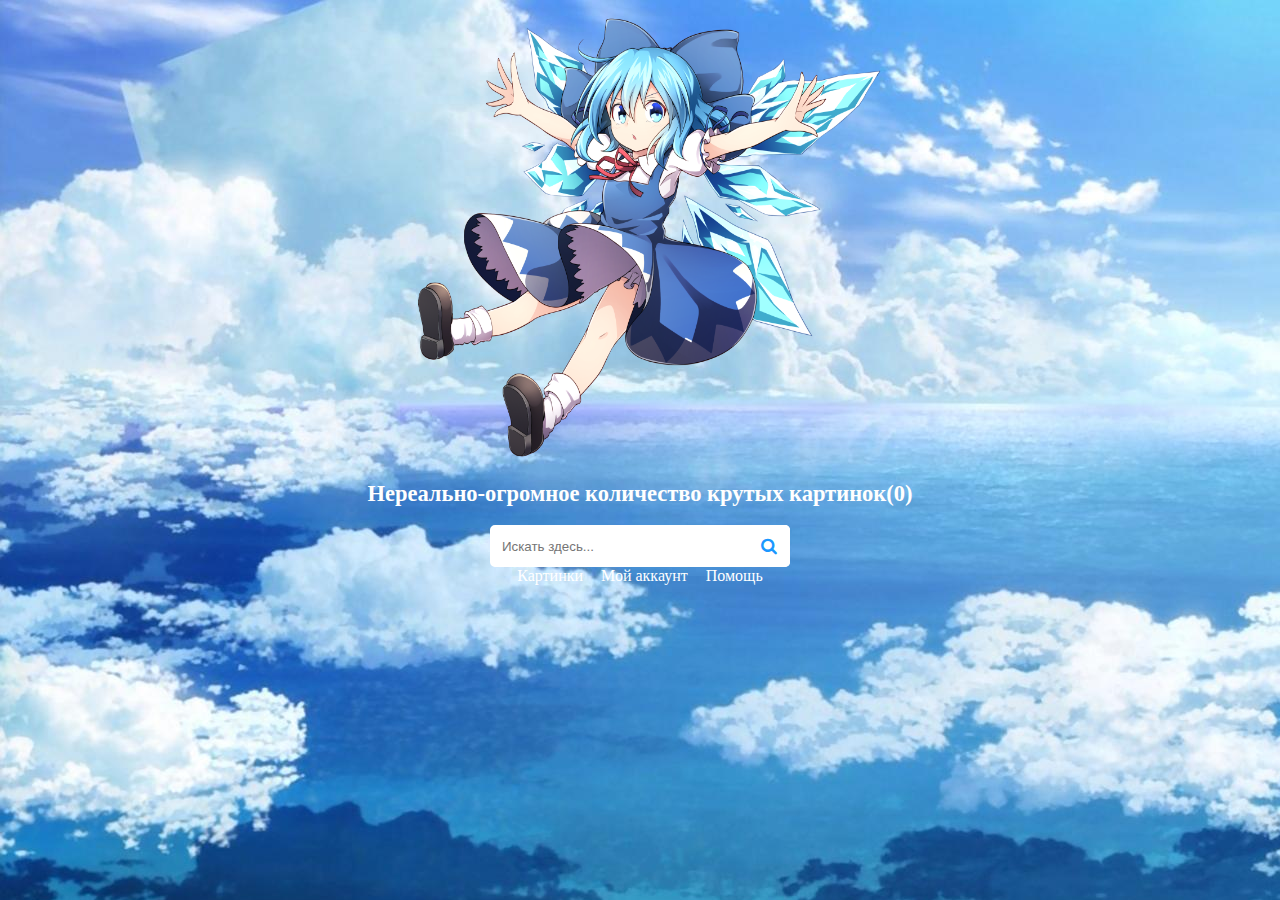
<file: Anime-Images-main/Govno-boloto/index.html>
<!DOCTYPE html>
<html>
<head>
	<script src="script.js"></script>
	<link rel="stylesheet" href="https://maxcdn.bootstrapcdn.com/font-awesome/4.5.0/css/font-awesome.min.css">
	<link href="style.css" rel="stylesheet" type="text/css">
	<title>anime images</title>
</head>
<body>

 <center><img src="pngwing.com.png" width="500" height="450">
 	<span style="font-size:9px;">
 	
 	<span style="font-size:15px;">
 <h2 style="position: relative;text-align: center;color: #ffffff"> Нереально-огромное количество крутых картинок(0) </h2> 

 <form action="" method="get">
  <input name="s" placeholder="Искать здесь..." type="search">
  <button type="submit"></button>
  <span style="font-size:16px;">
  <a href="animepage.html"style="text-decoration: none;">Картинки</a>
  <a href="animepage.html"style="text-decoration: none;">Мой аккаунт</a>
  <a href="animepage.html"style="text-decoration: none;">Помощь</a>

  <style>
  	input {
  color: #000000;
}
body {
background: #e0faff url(4hAgTUaaIi8.jpg);
}
</style>
</form>
</body>
</html>
</file>
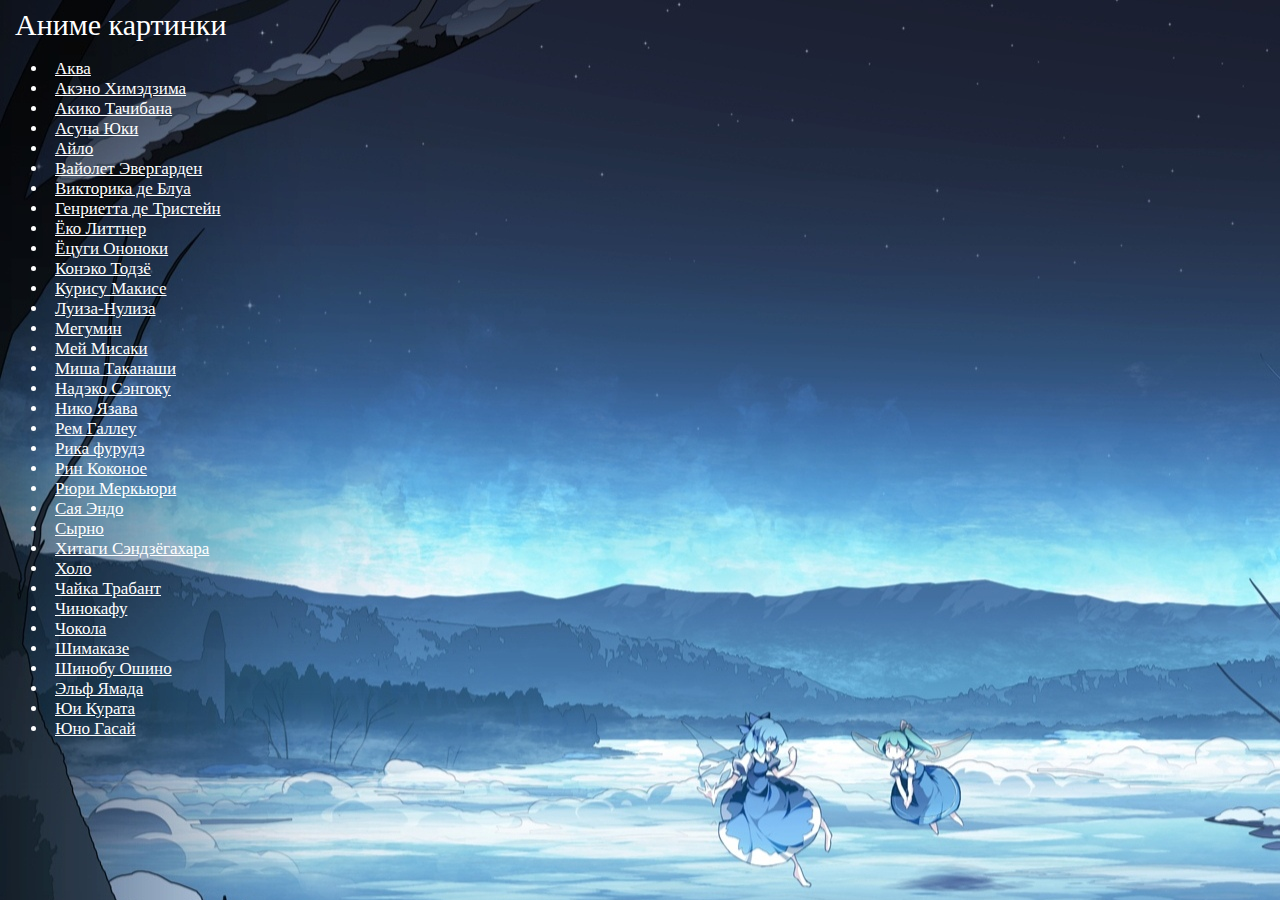
<file: Anime-Images-main/Govno-boloto/animepage.html>
<!DOCTYPE html>
<html>
<head>
	<script src="https://code.jquery.com/jquery-1.11.3.js"></script>
	<link href="style2.css" rel="stylesheet" type="text/css">
	<span style="font-size:30px;">
	<a href="index.html"style="text-decoration: none;">Аниме картинки</a>
	<span style="font-size:17px;">
<ul id="navbar">
	<li><a href="aqua.html">Аква</a></li> 
	<li><a href="#">Акэно Химэдзима</a></li>
	<li><a href="#">Акико Тачибана</a></li>
	<li><a href="#">Асуна Юки</a></li> 
	<li><a href="#">Айло</a></li>
	<li><a href="#">Вайолет Эвергарден</a></li> 
	<li><a href="#">Викторика де Блуа</a></li> 
	<li><a href="#">Генриетта де Тристейн</a></li>
	<li><a href="#">Ёко Литтнер</a></li>
	<li><a href="#">Ёцуги Ононоки</a></li> 
	<li><a href="#">Конэко Тодзё</a></li>
	<li><a href="#">Курису Макисе</a></li>
	<li><a href="#">Луиза-Нулиза</a></li> 
	<li><a href="#">Мегумин</a></li> 
	<li><a href="#">Мей Мисаки</a></li>  
	<li><a href="#">Миша Таканаши</a></li>
	<li><a href="#">Надэко Сэнгоку</a></li>
	<li><a href="#">Нико Язава</a></li>
	<li><a href="#">Рем Галлеу</a></li>  
	<li><a href="#">Рика фурудэ</a></li>
	<li><a href="#">Рин Коконое</a></li> 
	<li><a href="#">Рюри Меркьюри</a></li>
	<li><a href="#">Сая Эндо</a></li>
	<li><a href="#">Сырно</a></li>
	<li><a href="#">Хитаги Сэндзёгахара</a></li>
	<li><a href="#">Холо</a></li>  
	<li><a href="#">Чайка Трабант</a></li>
	<li><a href="#">Чинокафу</a></li>
	<li><a href="#">Чокола</a></li> 
	<li><a href="#">Шимаказе</a></li>
	<li><a href="#">Шинобу Ошино</a></li>
	<li><a href="#">Эльф Ямада</a></li>
	<li><a href="#">Юи Курата</a></li>
	<li><a href="#">Юно Гасай</a></li>                  
</ul>

<style>

<style>
  	input {
  color: #000000;
}
  body {
background: #c7b39b url(XVR3x42cgGY.jpg); /* Цвет фона и путь к файлу */
color: #fff; /* Цвет текста */

}
</style>

</body>
</html>
</file>
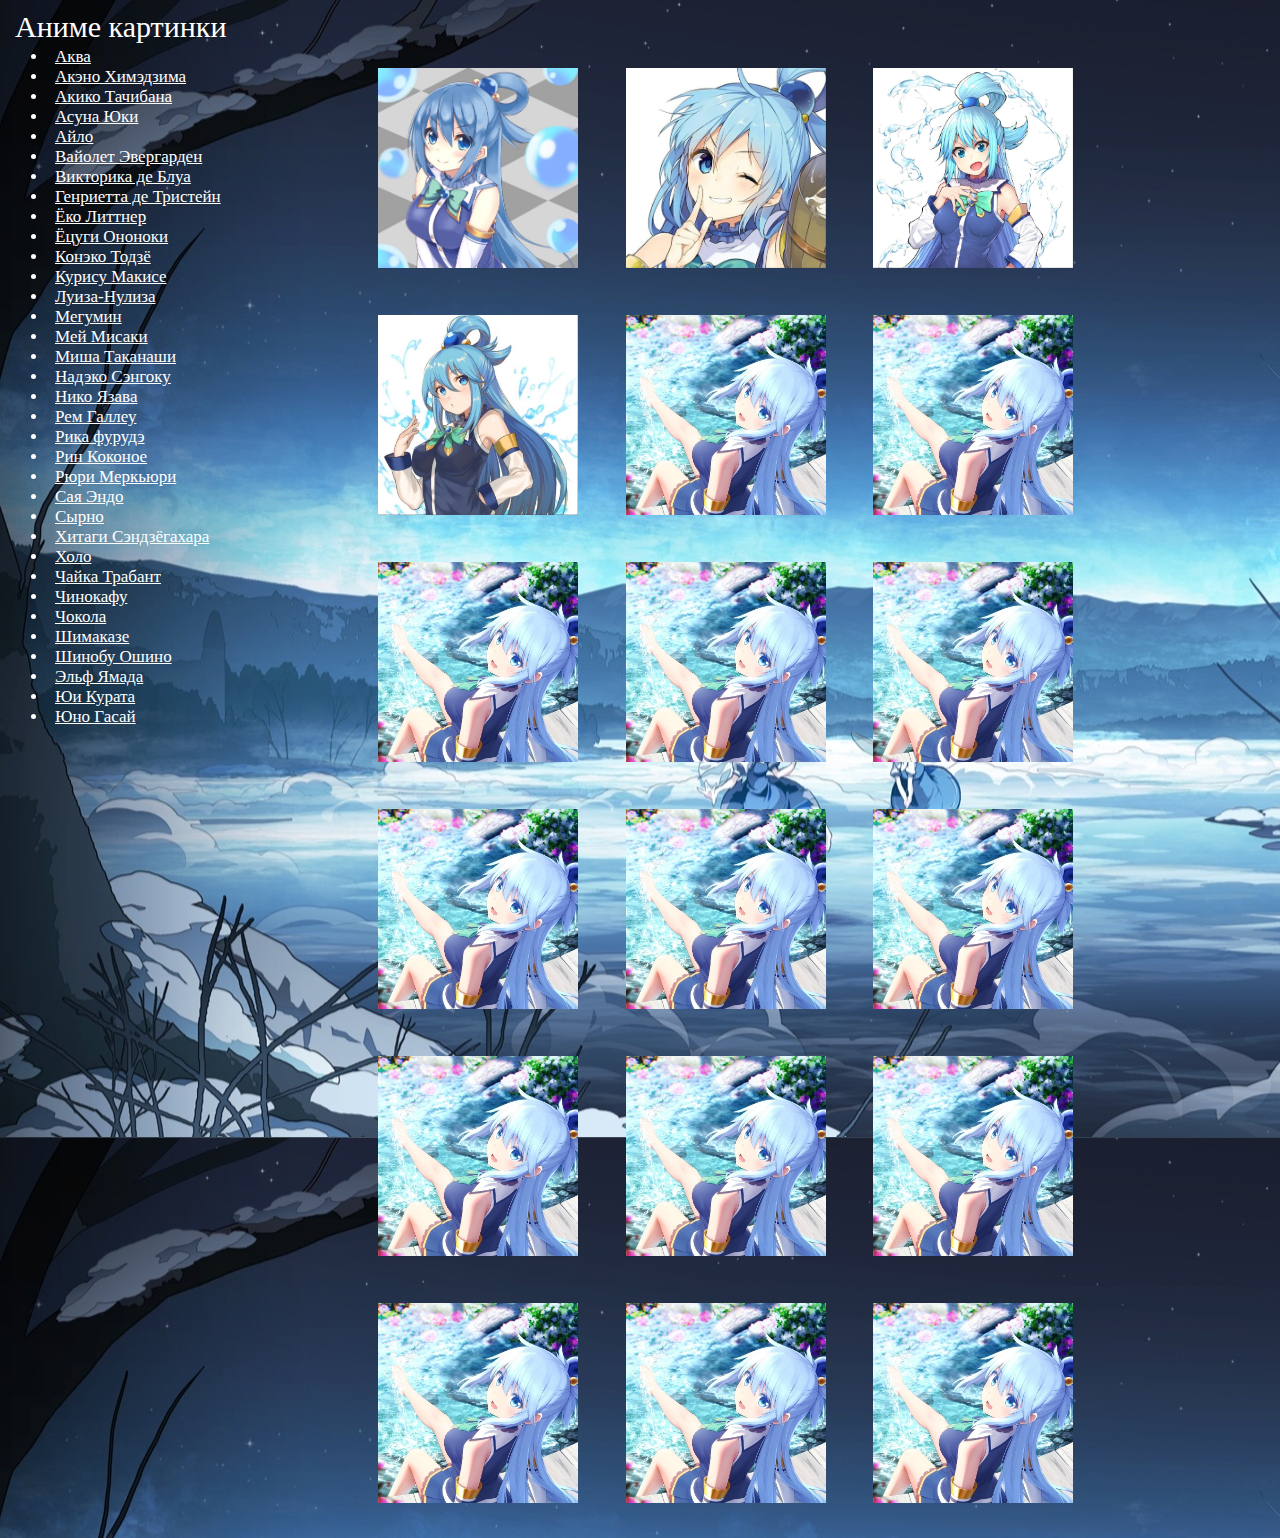
<file: Anime-Images-main/Govno-boloto/aqua.html>
<!DOCTYPE html>		
<html>
<head>		
	<script src="https://code.jquery.com/jquery-1.11.3.js"></script>
	<link href="aqua.css" rel="stylesheet" type="text/css">
	<link rel="stylesheet" href="https://stackpath.bootstrapcdn.com/bootstrap/4.5.3/css/bootstrap.min.css" integrity="sha384-TX8t27EcRE3e/ihU7zmQxVncDAy5uIKz4rEkgIXeMed4M0jlfIDPvg6uqKI2xXr2" crossorigin="anonymous">
	<span style="font-size:30px;">

</div>		
</head>
<body class="body">
	<div class="thumb">
	 <img src="WCp8Rwb5Ahg.jpg" alt="Фотография 2" width="200" height="200"class="aeeee">
    <img src="7wEdyyqc8wo.jpg" alt="Фотография 2" width="200" height="200"class="aeeee">
    <img src="wJ-W8xvwnNw.jpg" alt="Фотография 3" width="200" height="200"class="aeeee">
    <img src="g8SnXyqHgac.jpg" alt="Фотография 4" width="200" height="200"class="aeeee">
    <img src="yDoanGHRYMQ.jpg" alt="Фотография 4" width="200" height="200"class="aeeee">
    <img src="yDoanGHRYMQ.jpg" alt="Фотография 4" width="200" height="200"class="aeeee">
    <img src="yDoanGHRYMQ.jpg" alt="Фотография 4" width="200" height="200"class="aeeee">
    <img src="yDoanGHRYMQ.jpg" alt="Фотография 4" width="200" height="200"class="aeeee">
    <img src="yDoanGHRYMQ.jpg" alt="Фотография 4" width="200" height="200"class="aeeee">
    <img src="yDoanGHRYMQ.jpg" alt="Фотография 4" width="200" height="200"class="aeeee">
    <img src="yDoanGHRYMQ.jpg" alt="Фотография 4" width="200" height="200"class="aeeee">
    <img src="yDoanGHRYMQ.jpg" alt="Фотография 4" width="200" height="200"class="aeeee">
    <img src="yDoanGHRYMQ.jpg" alt="Фотография 4" width="200" height="200"class="aeeee">
    <img src="yDoanGHRYMQ.jpg" alt="Фотография 4" width="200" height="200"class="aeeee">
    <img src="yDoanGHRYMQ.jpg" alt="Фотография 4" width="200" height="200"class="aeeee">
    <img src="yDoanGHRYMQ.jpg" alt="Фотография 4" width="200" height="200"class="aeeee">
    <img src="yDoanGHRYMQ.jpg" alt="Фотография 4" width="200" height="200"class="aeeee">
    <img src="yDoanGHRYMQ.jpg" alt="Фотография 4" width="200" height="200"class="aeeee">
    


    </div>
<div class="toper"><a href="index.html"style="text-decoration: none;">Аниме картинки</a></div>
	<span style="font-size:17px;">
		<div class="toper1">
<ul id="navbar">	
	<li><a href="aqua.html">Аква</a></li> 
	<li><a href="#">Акэно Химэдзима</a></li>
	<li><a href="#">Акико Тачибана</a></li>
	<li><a href="#">Асуна Юки</a></li> 
	<li><a href="#">Айло</a></li>
	<li><a href="#">Вайолет Эвергарден</a></li> 
	<li><a href="#">Викторика де Блуа</a></li> 
	<li><a href="#">Генриетта де Тристейн</a></li>
	<li><a href="#">Ёко Литтнер</a></li>
	<li><a href="#">Ёцуги Ононоки</a></li> 
	<li><a href="#">Конэко Тодзё</a></li>
	<li><a href="#">Курису Макисе</a></li>
	<li><a href="#">Луиза-Нулиза</a></li> 
	<li><a href="#">Мегумин</a></li> 
	<li><a href="#">Мей Мисаки</a></li>  
	<li><a href="#">Миша Таканаши</a></li>
	<li><a href="#">Надэко Сэнгоку</a></li>
	<li><a href="#">Нико Язава</a></li>
	<li><a href="#">Рем Галлеу</a></li>  
	<li><a href="#">Рика фурудэ</a></li>
	<li><a href="#">Рин Коконое</a></li> 
	<li><a href="#">Рюри Меркьюри</a></li>
	<li><a href="#">Сая Эндо</a></li>
	<li><a href="#">Сырно</a></li>
	<li><a href="#">Хитаги Сэндзёгахара</a></li>
	<li><a href="#">Холо</a></li>  
	<li><a href="#">Чайка Трабант</a></li>
	<li><a href="#">Чинокафу</a></li>
	<li><a href="#">Чокола</a></li> 
	<li><a href="#">Шимаказе</a></li>
	<li><a href="#">Шинобу Ошино</a></li>
	<li><a href="#">Эльф Ямада</a></li>
	<li><a href="#">Юи Курата</a></li>
	<li><a href="#">Юно Гасай</a></li>                  
</ul>
</div>
<style>
  	input {
  color: #000000;
}
  body {
background: #c7b39b url(XVR3x42cgGY.jpg); /* Цвет фона и путь к файлу */
color: #fff; /* Цвет текста */

}
</style>
</body>
</html>
</file>
<file: Anime-Images-main/Govno-boloto/style.css>
* {box-sizing: border-box;}
form {
  position: relative;
  width: 300px;
  margin: 0 auto;
}
input {
  width: 100%;
  height: 42px;
  padding-left: 10px;
  border: 2px solid #ffffff;
  border-radius: 5px;
  outline: none;
  background: #ffffff;
  color: #ffffff;
}
button {
  position: absolute; 
  top: 0;
  right: 0px;
  width: 42px;
  height: 42px;
  border: none;
  background: #ffffff;
  border-radius: 0 5px 5px 0;
  cursor: pointer;
}
button:before {
  content: "\f002";
  font-family: FontAwesome;
  font-size: 17px;
  color: #1a98ff;
}
a {
	margin: 5px;
	color: #ffffff;
 }
 a:link { 
    padding: 2px; 
   }
   a:hover { 
    color: #0020bf;  
   } 
 }
 h1 {
 	color: #0011ff
 }
</file>
<file: Anime-Images-main/Govno-boloto/style2.css>
a {
	margin: 5px;
	color: #ffffff;
 }
 a:link {
    color: #ffffff; 
    padding: 2px; 
   }
   a:hover { 
    color: #ffffff;  
   } 
 }
.body {
background: #ffffff url(images/bg.jpg);
width: 1920PX;
height: 1080px;
}
</file>
<file: Anime-Images-main/Govno-boloto/aqua.css>
p{
margin-left: 200px;	
}

a {
	margin: 5px;
	color: #ffffff;
 }
 a:link {
    color: #ffffff; 
    padding: 2px; 
   }
   a:hover { 
    color: #ffffff;  
   } 
 }
   .thumb img  {  

   
   }
   .thumb{
   	 padding-top:40px;
   	 padding-left: 350px;
   }
   .toper{
   	top: 10px;
   	position: absolute;
   }

   .toper1{
   	top: 30px;
   	position: absolute;
   }
   .aeeee{
    margin: 20px;

   }
</file>
